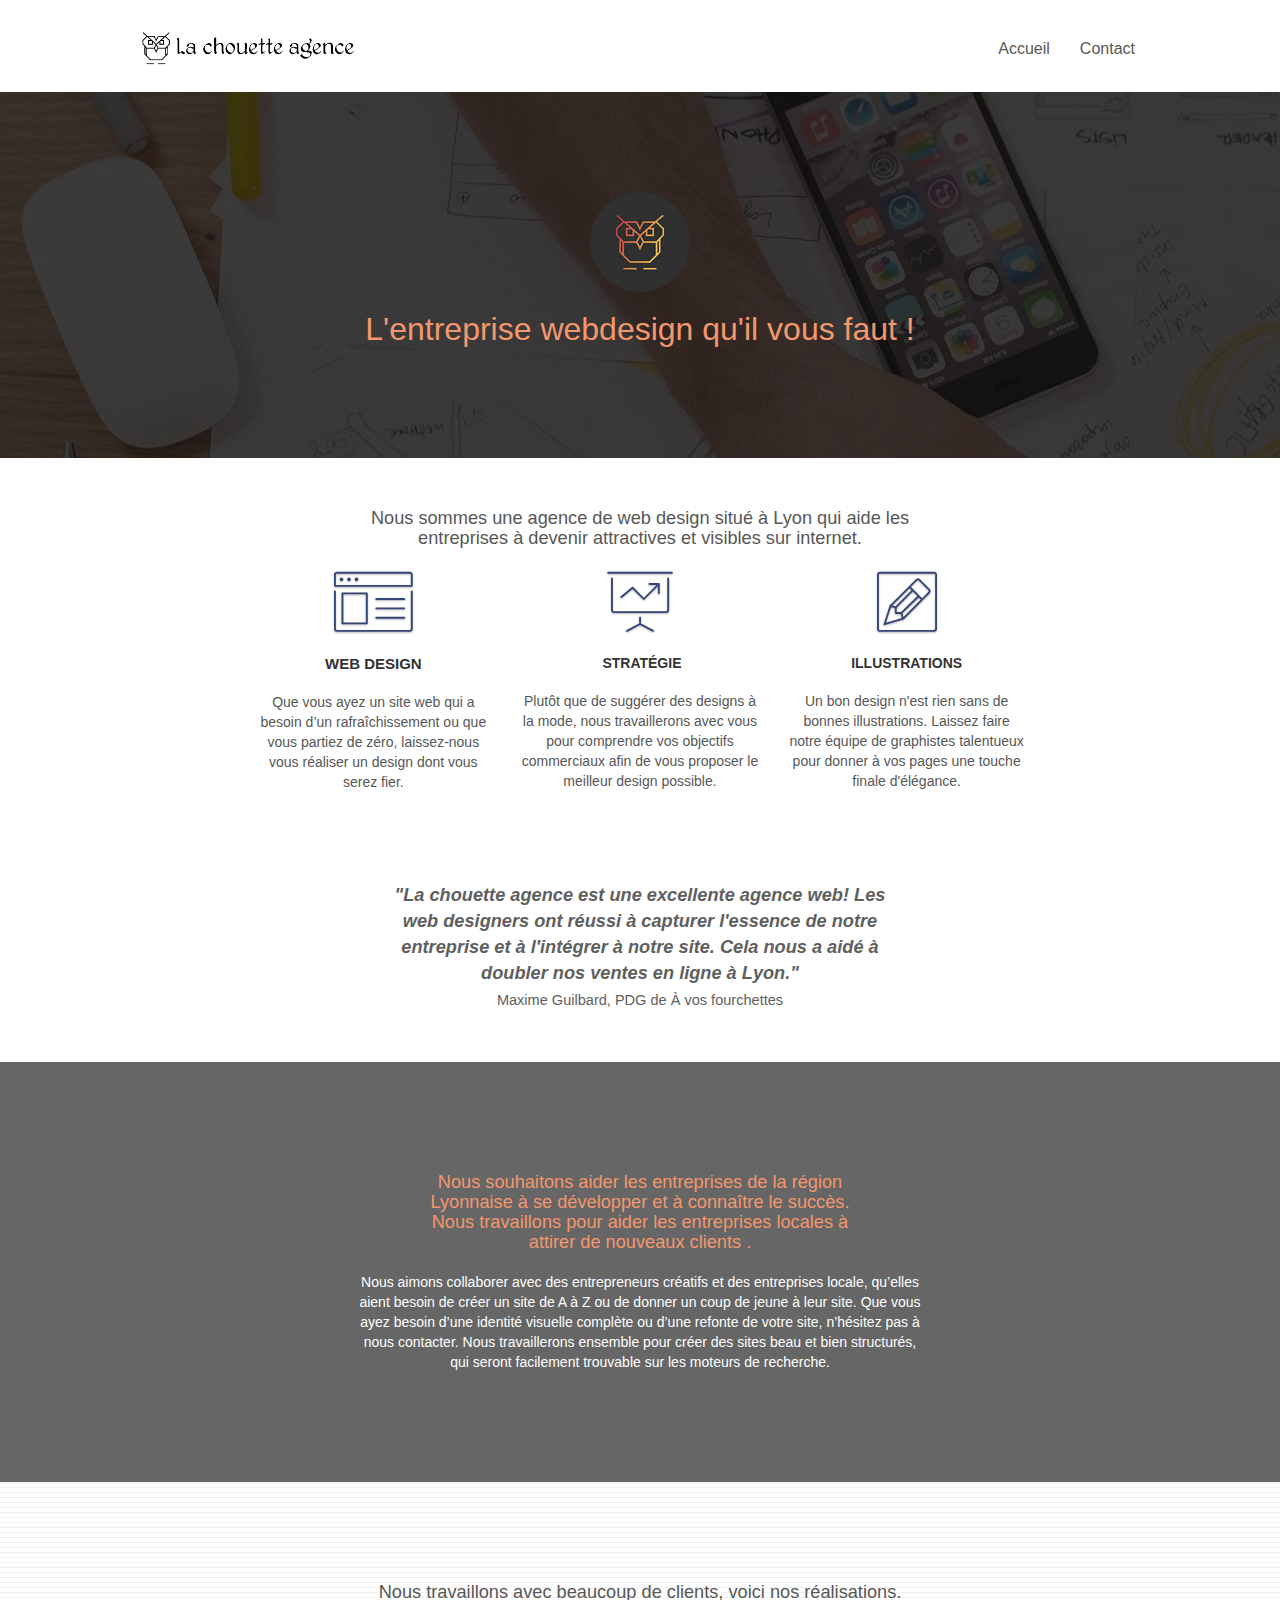
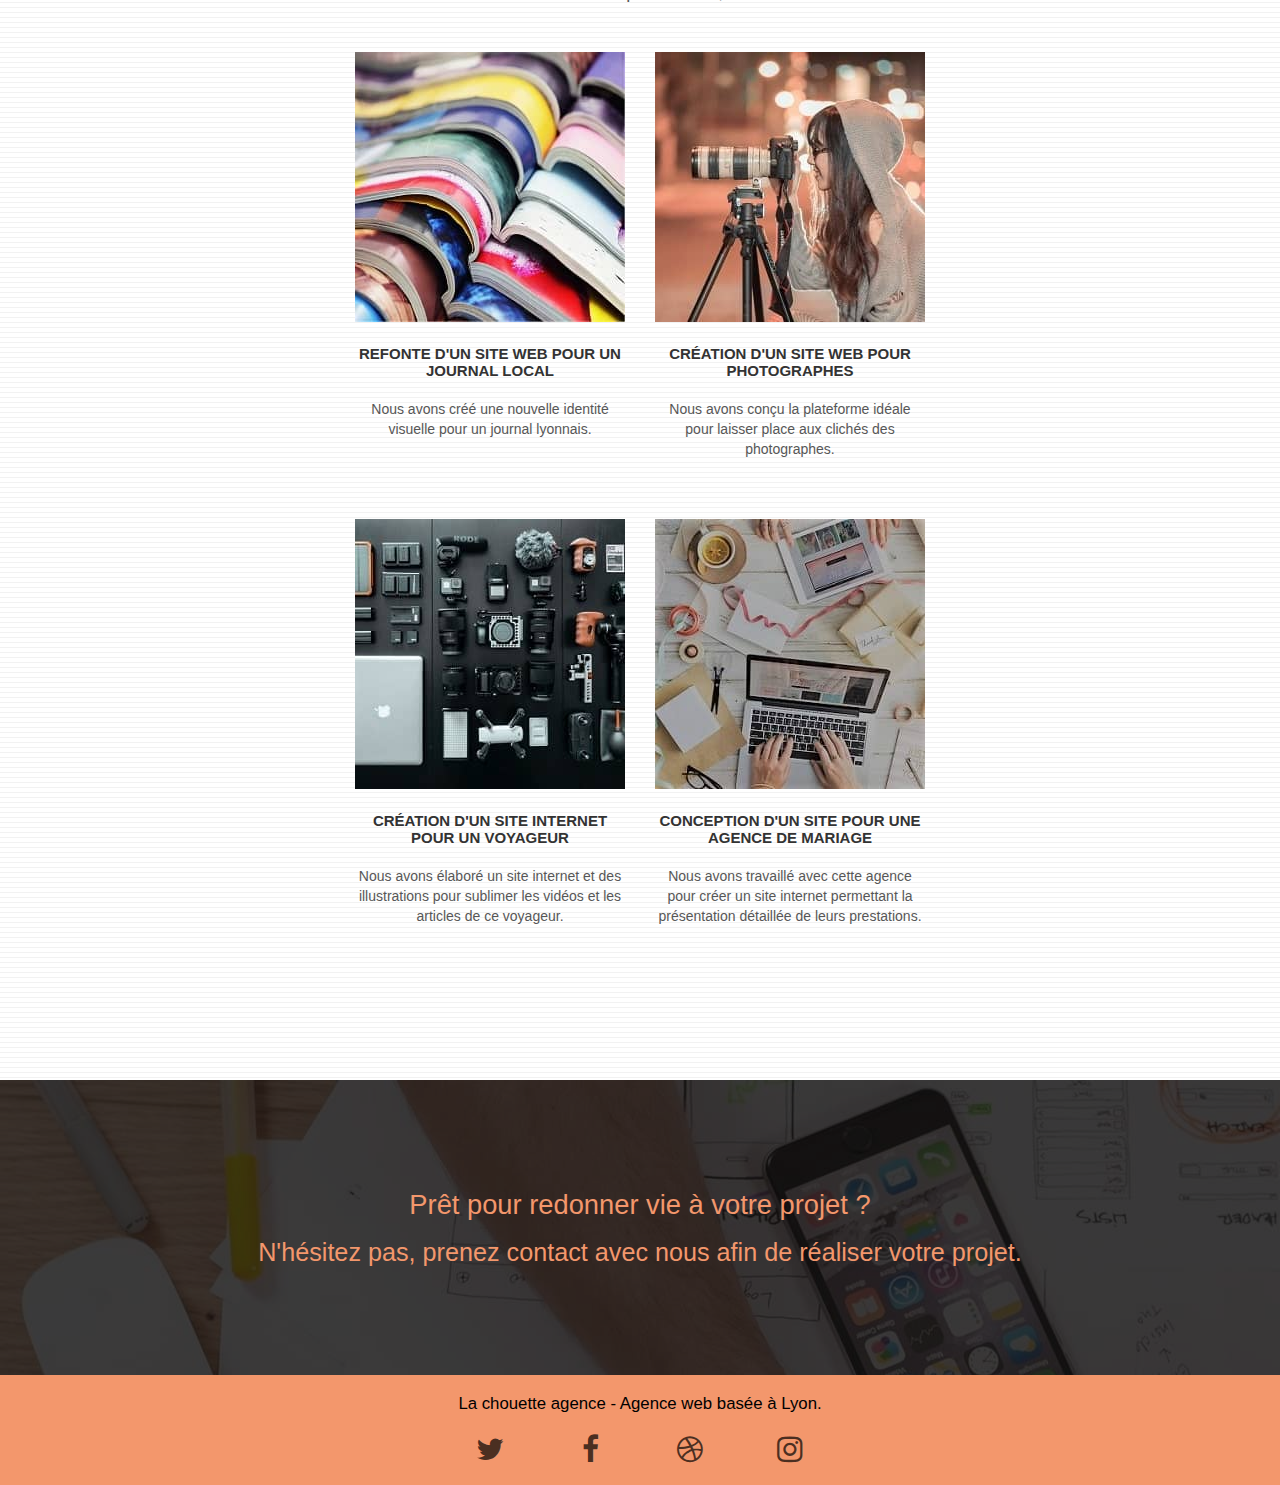
<file: index.html>
<!doctype html> 
<html lang="fr">
<head>
	<meta charset="utf-8"> 

	<!-- Supression de la balise keywords-->
	<meta name="description" content="Envie de booster votre entreprise en attirant plus de clients grâce à un site web? 
	Ne cherchez plus, notre entreprise web design spécialisé dans la création du site web, vous propose de devenir visible sur la toile grâce à notre expérience. ">
	<meta name="viewport" content="width=device-width, initial-scale=1.0, viewport-fit=cover">
	<meta name="robots" content="index">
	<title>La chouette agence, entreprise webdesign basée à Lyon</title>

	<link rel="shortcut icon" type="image/png" href="favicon.png">

	<!-- Indique au moteur de recherche que c'est la page d'origine en cas de plagiat -->
	<link rel="canonical" href="https://wilfried60.github.io/WilfriedTrousselle_4_13112020/" /> 

	<!-- Fichier minifier-->
	<link rel="stylesheet" type="text/css" href="./css/bootstrap.css">
	<link rel="stylesheet" type="text/css" href="style.min.css">
	<link rel="stylesheet" type="text/css" href="./css/font-awesome.css">
	<link rel="stylesheet" type="text/css" href="./css/et-line.css">

	<!-- Fichier JS minifier -->
<script src=" ./js/jquery-2.1.0.js " defer></script>
<script src=" ./js/bootstrap.js " defer></script>
<script src=" ./js/blocs.js " defer></script>
<script src=" ./js/jquery.touchSwipe.js " defer></script>
<script src=" ./js/gmaps.js " defer></script>

    
<!-- Analytics -->
 
<!-- Analytics END -->
    
</head>
<body>
<!-- Principal conteneur -->
<div class="page-container">
    
<!-- header -->
<header>
<div class="bloc l-bloc " id="bloc-0">
	<div class="container bloc-sm">

		<nav class="navbar row">
			<div class="navbar-header">
				<a href="#" class="navbar-brand"><img src="img/la-chouette-agence.png" alt="Logo de l'entreprise" height="40" /></a>
				<button id="nav-toggle" type="button" class="ui-navbar-toggle navbar-toggle" data-toggle="collapse" data-target=".navbar-1">
					<span class="sr-only">Toggle navigation</span><span class="icon-bar"></span><span class="icon-bar"></span><span class="icon-bar"></span>
				</button>
			</div>
			<div class="collapse navbar-collapse navbar-1 special-dropdown-nav">
				<ul class="site-navigation nav navbar-nav">
					<li>
						<a href="index.html">Accueil</a>
					</li>
					<li>
						<a href="contact.html">Contact</a>
					</li>
				</ul>
			</div>
		</nav>
	</div>
</div>
</header>
<!-- header end-->

<main>


<!-- section bloc-1-presentation -->
<section class="bg-banniere b-parallax" id="bloc-1-hero">

	<div class="bloc-lg couleur-fond-block-titre">
		<div class="row tight-width-whitespace">
			<div class="col-sm-12">
				<img src="img/logo.png" class="center-block image-resize-mode" width="100" alt="image de l'entreprise" />
				<h1 class="text-center hero-bloc-text  tc-white ">
					L'entreprise webdesign qu'il vous faut !
				</h1>
			</div>
		</div>
	</div>

</section>
<!-- section bloc-1-presentation END -->

<!-- section bloc-2-services -->
<section class="bloc bgc-white l-bloc" id="bloc-2-services">

	<div class="container bloc-md">
		<div class="row">
			<div class="col-sm-12 text-center">
				<h2 class="titre-descriptif">Nous sommes une agence de web design situé à Lyon qui aide les entreprises à devenir attractives et visibles sur internet.</h2>
			</div>
		</div>
		<div class="row voffset-lg med-width-whitespace">
			<div class="col-sm-4">
				<div class="text-center">
					<span class="et-icon-browser sm-shadow icon-dark-slate-blue icons icon-lg"></span>
				</div>
				<h3 class="mg-md text-center">
					Web design
				</h3>
				<p class="text-center size ">
					Que vous ayez un site web qui a besoin d&rsquo;un rafraîchissement ou que vous partiez de zéro, laissez-nous vous réaliser un design dont vous serez fier.
				</p>
			</div>
			<div class="col-sm-4">
				<div class="text-center size">
					<span class="et-icon-presentation sm-shadow icon-dark-slate-blue icons icon-lg"></span>
				</div>
				<h3 class="mg-md text-center size">
					&nbsp;Stratégie
				</h3>
				<p class="text-center size">
					Plutôt que de suggérer des designs à la mode, nous travaillerons avec vous pour comprendre vos objectifs commerciaux afin de vous proposer le meilleur design possible.<br>
				</p>
			</div>
			<div class="col-sm-4">
				<div class="text-center size">
					<span class="et-icon-edit sm-shadow icon-dark-slate-blue icons icon-lg"></span>
				</div>
				<h3 class="mg-md text-center size">
					Illustrations
				</h3>
				<p class="text-center size ">
					Un bon design n'est rien sans de bonnes illustrations. Laissez faire notre équipe de graphistes talentueux pour donner à vos pages une touche finale d'élégance.
				</p>
			</div>
		</div>
		<div class="row voffset-lg voffset">
			<div class="col-xs-12 col-md-8 col-md-offset-2 text-center">
				<p class="message">"La chouette agence est une excellente agence web! Les web designers ont réussi à capturer l'essence de notre entreprise et à l'intégrer à notre site.
					Cela nous a aidé à doubler nos ventes en ligne à Lyon."<br><span class="auteur">Maxime Guilbard, PDG de &Agrave; vos fourchettes</span>
				</p>
			</div>
		</div>
	</div>

</section>
<!-- section bloc-2-services et section END -->



<!-- section bloc-3-what-i-do -->
<section class="bg-presentation b-parallax" id="bloc-3-what-i-do">

	<div class="bloc-lg couleur-fond-block-text">
		<div class="row tight-width-whitespace">
			<div class="col-sm-12">
				<h2 class="mg-md text-center tc-white">
					Nous souhaitons aider les entreprises de la région Lyonnaise à se développer et à connaître le succès.
					 Nous travaillons pour aider les entreprises locales à attirer de nouveaux clients .<br>
				</h2>
				<p class="text-center white size">
					Nous aimons collaborer avec des entrepreneurs créatifs et des entreprises locale, qu’elles aient besoin de créer un site de A à Z ou de donner un coup de jeune à leur site. 
					Que vous ayez besoin d’une identité visuelle complète ou d’une refonte de votre site, n’hésitez pas à nous contacter.
					 Nous travaillerons ensemble pour créer des sites beau et bien structurés, qui seront facilement trouvable sur les moteurs de recherche.
				</p>
			</div>
		</div>
	</div>

</section>
<!-- section bloc-3-what-i-do END -->

<!-- section bloc-4-portfolio -->
<section class="bloc bg-lines-h2-bg bg-repeat l-bloc" id="bloc-4-portfolio">

	<div class="container bloc-lg">
		<div class="row">
			<div class="col-sm-12 text-center">
				<h2>Nous travaillons avec beaucoup de clients, voici nos réalisations.</h2>
			</div>
		</div>
		<div class="row tight-width-whitespace portfolio-row">
			<article class="col-sm-6">
				<a href="#" data-lightbox="img/1.jpg" data-gallery-id="gallery-1" data-caption="Refonte d'un site web pour un journal local" data-frame="snapshot-lb"><img src="img/1.jpg" alt="refonte site web journal" class="img-responsive portfolio-thumb" /></a>
				<h3 class="mg-md text-center">
					Refonte d'un site web pour un journal local
				</h3>
				<p class="text-center size">
					Nous avons créé une nouvelle identité visuelle pour un journal lyonnais.
				</p>
			</article>
			<article class="col-sm-6">
				<a href="#" data-lightbox="img/2.jpg" data-gallery-id="gallery-1" data-caption="Création d'un site web pour photographes" data-frame="snapshot-lb"><img src="img/2.jpg" class="img-responsive portfolio-thumb" alt=" site internet pour photographes" /></a>
				<h3 class="mg-md text-center">
					Création d'un site web pour photographes
				</h3>
				<p class="text-center size">
					Nous avons conçu la plateforme idéale pour laisser place aux clichés des photographes.
				</p>
			</article>
		</div>
		<div class="row tight-width-whitespace portfolio-row">
			<article class="col-sm-6">
				<a href="#" data-lightbox="img/3.jpg" data-gallery-id="gallery-1" data-caption="Création d'un site internet pour un voyageur" data-frame="snapshot-lb"><img src="img/3.jpg" class="img-responsive portfolio-thumb" alt="Création d'un site web pour voyageur"/></a>
				<h3 class="mg-md text-center ">
					Création d'un site internet pour un voyageur
				</h3>
				<p class="text-center size">
					Nous avons élaboré un site internet et des illustrations pour sublimer les vidéos et les articles de ce voyageur.
				</p>
			</article>
			<article class="col-sm-6">
				<a href="#" data-lightbox="img/4.jpg" data-gallery-id="gallery-1" data-caption="Conception d'un site pour une agence de mariage" data-frame="snapshot-lb"><img src="img/4.jpg" class="img-responsive portfolio-thumb" alt="Création d'un site web pour agence de mariage" /></a>
				<h3 class="mg-md text-center ">
					Conception d'un site pour une agence de mariage
				</h3>
				<p class="text-center size">
					Nous avons travaillé avec cette agence pour créer un site internet permettant la présentation détaillée de leurs prestations.
				</p>
			</article>
		</div>
	</div>

</section>
<!-- section bloc-4-portfolio END -->

<!-- section bloc-5-cta -->
<section class="bg-banniere d-bloc" id="bloc-5-cta">

	<div class="bloc-lg bloc-5-h2">
		<div class="row">
			<h2 class="mg-md text-center tc-white ">
				Prêt pour redonner vie à votre projet ?
			</h2>
			<p class="text-center tc-white size-h2"> N'hésitez pas, prenez contact avec nous afin de réaliser votre projet.</p>
		</div>
	</div>

</section>
<!-- section bloc-5-cta END -->

</main>
<!-- ScrollToTop Button -->
<a class="bloc-button btn btn-d scrollToTop" onclick="scrollToTarget('1')"><span class="fa fa-chevron-up"></span></a>
<!-- ScrollToTop Button END-->

<!-- Footer - bloc-8 -->
<footer>
<section class="bloc bgc-atomic-tangerine d-bloc" id="bloc-8">
	<div class="container bloc-sm">
		<div class="row">
			<div class="col-sm-12">
				<h2 class="text-center black">
					La chouette agence - Agence web basée à Lyon.<br>
				</h2>
				<div class="row row-no-gutters social">
					<div class="col-sm-3">
						<div class="text-center">
							<a  href="https://twitter.com/" aria-label="Twitter" target="_blank" rel= "noreferrer"><i class="fa fa-twitter icon-md"></i></a>
						</div>
					</div>
					<div class="col-sm-3">
						<div class="text-center">
							<a href="https://facebook.com/" aria-label="Facebook" target="_blank" rel= "noreferrer"><i class="fa fa-facebook icon-md"></i></a>
						</div>
					</div>
					<div class="col-sm-3">
						<div class="text-center">
							<a  href="https://dribbble.com/" aria-label="Dribble" target="_blank" rel= "noreferrer"><i class="fa fa-dribbble icon-md"></i></a>
						</div>
					</div>
					<div class="col-sm-3">
						<div class="text-center">
							<a href="https://www.instagram.com/" aria-label="Instagram" target="_blank" rel= "noreferrer"><i class="fa fa-instagram icon-md"></i></a>
						</div>
					</div>
					</div>
			</div>
		</div>
	</div>
</section>
</footer>

<!-- Footer - bloc-8 END -->

</div>
<!-- Principal conteneur END -->
    


</body>
</html>
</file>
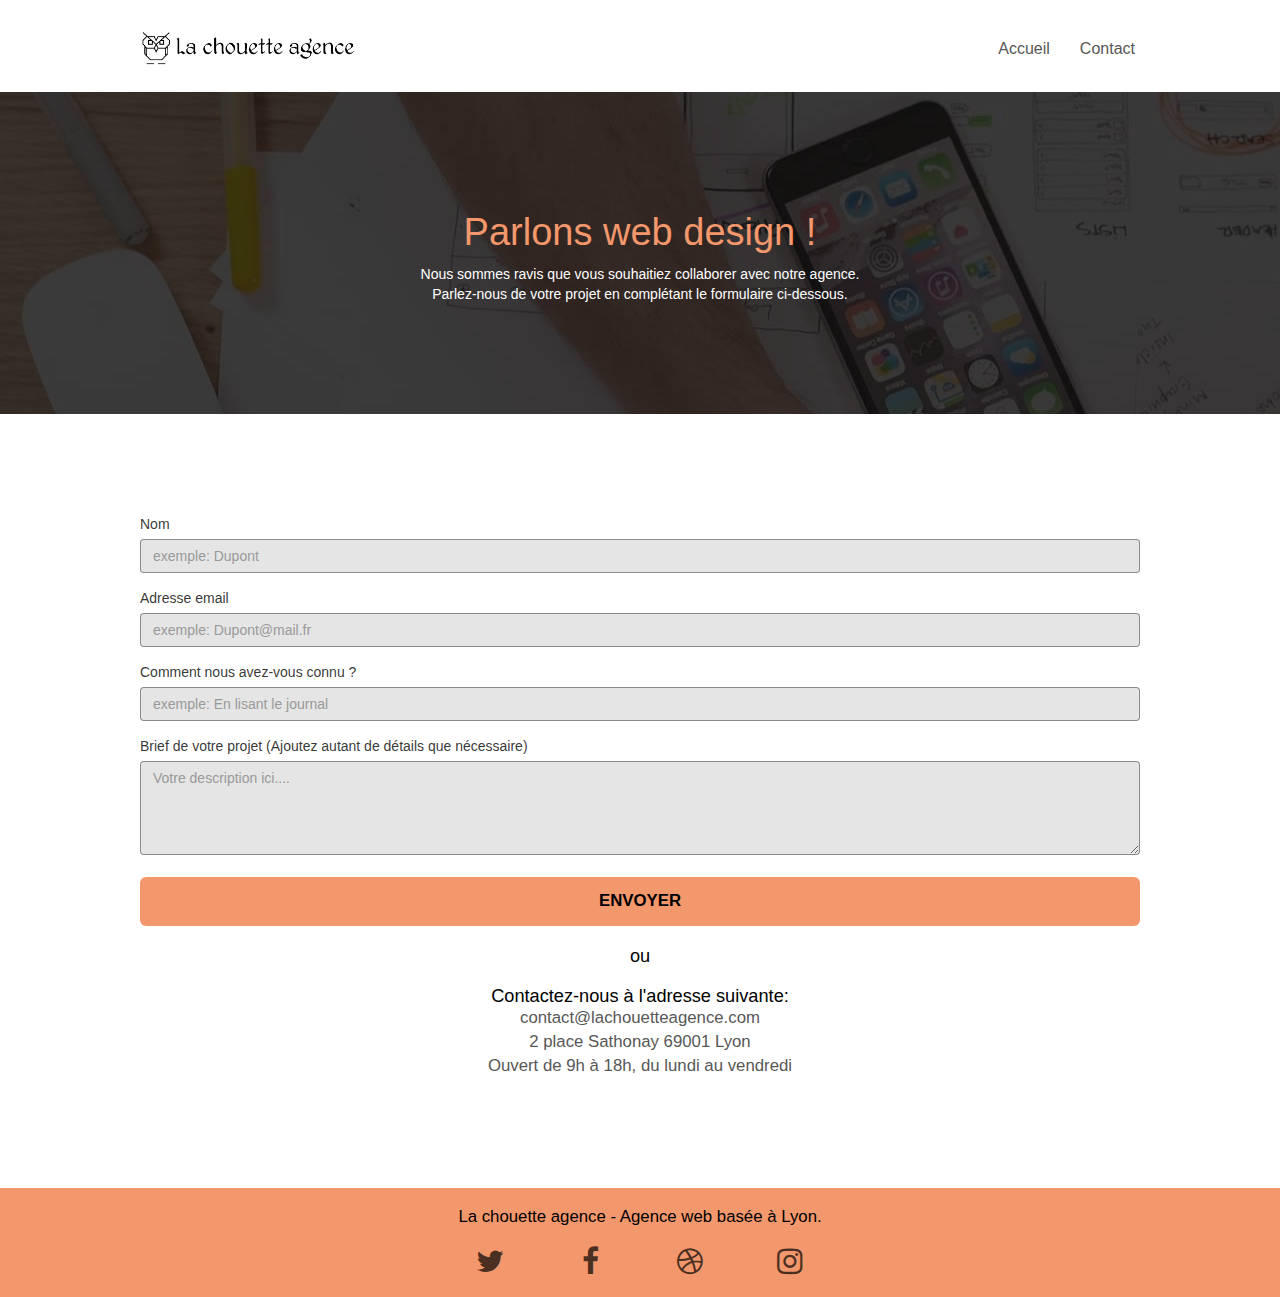
<file: contact.html>
<!doctype html> 
<html lang="fr">
<head>
	<meta charset="utf-8"> 

	<!-- Supression de la balise keywords-->
    <meta name="description" content="Envie de booster votre entreprise en attirant plus de clients grâce à un site web? 
	Ne cherchez plus, notre entreprise web design spécialisé dans la création du site web, vous propose de devenir visible sur la toile grâce à notre expérience.">
	<meta name="viewport" content="width=device-width, initial-scale=1.0, viewport-fit=cover">
	<meta name="robots" content="index">
	<title>La chouette agence, entreprise webdesign basée à Lyon</title>

	<link rel="shortcut icon" type="image/png" href="favicon.png">

	<!-- Indique au moteur de recherche que c'est la page d'origine en cas de plagiat -->
	<link rel="canonical" href="https://wilfried60.github.io/WilfriedTrousselle_4_13112020/" /> 
	
<!-- Fichier minifier-->
<link rel="stylesheet" type="text/css" href="./css/bootstrap.css">
<link rel="stylesheet" type="text/css" href="style.min.css">
<link rel="stylesheet" type="text/css" href="./css/et-line.css">
<link rel="stylesheet" type="text/css" href="./css/font-awesome.css">

 <!-- Fichier JS minifier  -->
 <script src=" ./js/jquery-2.1.0.js " defer></script>
 <script src=" ./js/bootstrap.js " defer></script>
 <script src=" ./js/blocs.js " defer></script>
 <script src=" ./js/jquery.touchSwipe.js " defer></script>
 <script src=" ./js/gmaps.js " defer></script>



 
<!-- Analytics END -->
    
</head>
<body>
<!-- Principal conteneur -->
<div class="page-container">
    
<!-- bloc-0 -->
<header class="bloc bgc-white l-bloc " id="bloc-0">
	<div class="container bloc-sm">
		<nav class="navbar row">
			<div class="navbar-header">
				<a href="#" class="navbar-brand"><img src="img/la-chouette-agence.png" alt="Logo de l'entreprise" height="40" /></a>
				<button id="nav-toggle" type="button" class="ui-navbar-toggle navbar-toggle" data-toggle="collapse" data-target=".navbar-1">
					<span class="sr-only">Toggle navigation</span><span class="icon-bar"></span><span class="icon-bar"></span><span class="icon-bar"></span>
				</button>
			</div>
			<div class="collapse navbar-collapse navbar-1 special-dropdown-nav">
				<ul class="site-navigation nav navbar-nav">
					<li>
						<a href="index.html">Accueil</a>
					</li>
					<li>
						<a href="#">Contact</a>
					</li>
				</ul>
			</div>
		</nav>
	</div>
</header>
<!-- bloc-0 END -->
<main>
<!-- bloc-6 -->
<section class=" bg-dots-bg bg-repeat bgc-atomic-tangerine d-bloc bg-banniere" id="bloc-6">
	<div class=" bloc-lg couleur-fond-block-titre">
		<div class="row">
			<div class="col-sm-12">
				<h1 class="text-center hero-bloc-text tc-white ">
					Parlons web design !
				</h1>
				<p class="text-center white size ">
					Nous sommes ravis que vous souhaitiez collaborer avec notre agence.<br>
					Parlez-nous de votre projet en complétant le formulaire ci-dessous.
				</p>
			</div>
		</div>
	</div>
</section>
<!-- bloc-6 END -->

<!-- bloc-7 -->
<section class="bloc bgc-white l-bloc" id="bloc-7">
	<div class="container bloc-lg">
		<div class="row">
			<div class="col-sm-12">
				<form id="form_1" >
					<div class="form-group" >
						<label class="color-black" for="name">
							Nom
						</label>
						<input id="name" class="form-control" required placeholder="exemple: Dupont"/>
					</div>
					<div class="form-group">
						<label class="color-black" for="email">
							Adresse email
						</label>
						<input id="email" class="form-control" type="email" required placeholder="exemple: Dupont@mail.fr"/>
					</div>
					<div class="form-group">
						<label class="color-black" for="connaissance">
							Comment nous avez-vous connu ?
						</label>
						<input class="form-control" type="email" required id="connaissance" placeholder="exemple: En lisant le journal"/>
					</div>
					<div class="form-group">
						<label class="color-black" for="message" >
							Brief de votre projet (Ajoutez autant de détails que nécessaire)<br>
						</label><textarea id="message" class="form-control" rows="4" cols="50" required  placeholder="Votre description ici...."></textarea>
					</div> 
					<button class="bloc-button btn btn-lg btn-block cta-hero btn-atomic-tangerine black" type="submit">
						Envoyer
					</button>
				</form>
				
				<h2 class="size-contact">ou <br><br>Contactez-nous à l'adresse suivante:</h2>
					
					<p class="size-adresse">contact@lachouetteagence.com<br>2 place Sathonay 69001 Lyon<br>Ouvert de 9h à 18h, du lundi au vendredi</p> 
				
			</div>

			
			
		
		</div>
	</div>
</section>
</main>
<!-- bloc-7 END -->

<!-- ScrollToTop Button -->
<a class="bloc-button btn btn-d scrollToTop" onclick="scrollToTarget('1')"><span class="fa fa-chevron-up"></span></a>
<!-- ScrollToTop Button END-->


<!-- Footer - bloc-8 -->
<footer>
<section class="bloc bgc-atomic-tangerine d-bloc" id="bloc-8">
	<div class="container bloc-sm">
		<div class="row">
			<div class="col-sm-12">
				<h2 class="text-center black">
					La chouette agence - Agence web basée à Lyon.<br>
				</h2>
				<div class="row row-no-gutters social">
					<div class="col-sm-3">
						<div class="text-center">
							<a  href="https://twitter.com/" aria-label="Twitter" target="_blank" rel="noreferrer"><i class="fa fa-twitter icon-md"></i></a>
						</div>
					</div>
					<div class="col-sm-3">
						<div class="text-center">
							<a href="https://facebook.com/" aria-label="Facebook" target="_blank" rel="noreferrer"><i class="fa fa-facebook icon-md"></i></a>
						</div>
					</div>
					<div class="col-sm-3">
						<div class="text-center">
							<a  href="https://dribbble.com/" aria-label="Dribble" target="_blank" rel="noreferrer"><i class="fa fa-dribbble icon-md"></i></a>
						</div>
					</div>
					<div class="col-sm-3">
						<div class="text-center">
							<a href="https://www.instagram.com/" aria-label="Instagram" target="_blank" rel="noreferrer"><i class="fa fa-instagram icon-md"></i></a>
						</div>
					</div>
					</div>
			</div>
		</div>
	</div>
</section>
</footer>


<!-- Footer - bloc-8 END --><!-- Footer - bloc-8 END -->

</div>
<!-- Principal conteneur END -->
 
</body>
</html>
</file>
<file: css/et-line.css>
@font-face{font-family:et-line;src:url(../fonts/et-line.eot);src:url(../fonts/et-line.eot?#iefix) format('embedded-opentype'),url(../fonts/et-line.woff) format('woff'),url(../fonts/et-line.ttf) format('truetype'),url(../fonts/et-line.svg#et-line) format('svg');font-weight:400;font-style:normal}.et-icon-adjustments,.et-icon-alarmclock,.et-icon-anchor,.et-icon-aperture,.et-icon-attachment,.et-icon-bargraph,.et-icon-basket,.et-icon-beaker,.et-icon-bike,.et-icon-book-open,.et-icon-briefcase,.et-icon-browser,.et-icon-calendar,.et-icon-camera,.et-icon-caution,.et-icon-chat,.et-icon-circle-compass,.et-icon-clipboard,.et-icon-clock,.et-icon-cloud,.et-icon-compass,.et-icon-desktop,.et-icon-dial,.et-icon-document,.et-icon-documents,.et-icon-download,.et-icon-dribbble,.et-icon-edit,.et-icon-envelope,.et-icon-expand,.et-icon-facebook,.et-icon-flag,.et-icon-focus,.et-icon-gears,.et-icon-genius,.et-icon-gift,.et-icon-global,.et-icon-globe,.et-icon-googleplus,.et-icon-grid,.et-icon-happy,.et-icon-hazardous,.et-icon-heart,.et-icon-hotairballoon,.et-icon-hourglass,.et-icon-key,.et-icon-laptop,.et-icon-layers,.et-icon-lifesaver,.et-icon-lightbulb,.et-icon-linegraph,.et-icon-linkedin,.et-icon-lock,.et-icon-magnifying-glass,.et-icon-map,.et-icon-map-pin,.et-icon-megaphone,.et-icon-mic,.et-icon-mobile,.et-icon-newspaper,.et-icon-notebook,.et-icon-paintbrush,.et-icon-paperclip,.et-icon-pencil,.et-icon-phone,.et-icon-picture,.et-icon-pictures,.et-icon-piechart,.et-icon-presentation,.et-icon-pricetags,.et-icon-printer,.et-icon-profile-female,.et-icon-profile-male,.et-icon-puzzle,.et-icon-quote,.et-icon-recycle,.et-icon-refresh,.et-icon-ribbon,.et-icon-rss,.et-icon-sad,.et-icon-scissors,.et-icon-scope,.et-icon-search,.et-icon-shield,.et-icon-speedometer,.et-icon-strategy,.et-icon-streetsign,.et-icon-tablet,.et-icon-target,.et-icon-telescope,.et-icon-toolbox,.et-icon-tools,.et-icon-tools-2,.et-icon-trophy,.et-icon-tumblr,.et-icon-twitter,.et-icon-upload,.et-icon-video,.et-icon-wallet,.et-icon-wine{font-family:et-line;speak:none;font-style:normal;font-weight:400;font-variant:normal;text-transform:none;line-height:1;-webkit-font-smoothing:antialiased;-moz-osx-font-smoothing:grayscale;display:inline-block}.et-icon-mobile:before{content:"\e000"}.et-icon-laptop:before{content:"\e001"}.et-icon-desktop:before{content:"\e002"}.et-icon-tablet:before{content:"\e003"}.et-icon-phone:before{content:"\e004"}.et-icon-document:before{content:"\e005"}.et-icon-documents:before{content:"\e006"}.et-icon-search:before{content:"\e007"}.et-icon-clipboard:before{content:"\e008"}.et-icon-newspaper:before{content:"\e009"}.et-icon-notebook:before{content:"\e00a"}.et-icon-book-open:before{content:"\e00b"}.et-icon-browser:before{content:"\e00c"}.et-icon-calendar:before{content:"\e00d"}.et-icon-presentation:before{content:"\e00e"}.et-icon-picture:before{content:"\e00f"}.et-icon-pictures:before{content:"\e010"}.et-icon-video:before{content:"\e011"}.et-icon-camera:before{content:"\e012"}.et-icon-printer:before{content:"\e013"}.et-icon-toolbox:before{content:"\e014"}.et-icon-briefcase:before{content:"\e015"}.et-icon-wallet:before{content:"\e016"}.et-icon-gift:before{content:"\e017"}.et-icon-bargraph:before{content:"\e018"}.et-icon-grid:before{content:"\e019"}.et-icon-expand:before{content:"\e01a"}.et-icon-focus:before{content:"\e01b"}.et-icon-edit:before{content:"\e01c"}.et-icon-adjustments:before{content:"\e01d"}.et-icon-ribbon:before{content:"\e01e"}.et-icon-hourglass:before{content:"\e01f"}.et-icon-lock:before{content:"\e020"}.et-icon-megaphone:before{content:"\e021"}.et-icon-shield:before{content:"\e022"}.et-icon-trophy:before{content:"\e023"}.et-icon-flag:before{content:"\e024"}.et-icon-map:before{content:"\e025"}.et-icon-puzzle:before{content:"\e026"}.et-icon-basket:before{content:"\e027"}.et-icon-envelope:before{content:"\e028"}.et-icon-streetsign:before{content:"\e029"}.et-icon-telescope:before{content:"\e02a"}.et-icon-gears:before{content:"\e02b"}.et-icon-key:before{content:"\e02c"}.et-icon-paperclip:before{content:"\e02d"}.et-icon-attachment:before{content:"\e02e"}.et-icon-pricetags:before{content:"\e02f"}.et-icon-lightbulb:before{content:"\e030"}.et-icon-layers:before{content:"\e031"}.et-icon-pencil:before{content:"\e032"}.et-icon-tools:before{content:"\e033"}.et-icon-tools-2:before{content:"\e034"}.et-icon-scissors:before{content:"\e035"}.et-icon-paintbrush:before{content:"\e036"}.et-icon-magnifying-glass:before{content:"\e037"}.et-icon-circle-compass:before{content:"\e038"}.et-icon-linegraph:before{content:"\e039"}.et-icon-mic:before{content:"\e03a"}.et-icon-strategy:before{content:"\e03b"}.et-icon-beaker:before{content:"\e03c"}.et-icon-caution:before{content:"\e03d"}.et-icon-recycle:before{content:"\e03e"}.et-icon-anchor:before{content:"\e03f"}.et-icon-profile-male:before{content:"\e040"}.et-icon-profile-female:before{content:"\e041"}.et-icon-bike:before{content:"\e042"}.et-icon-wine:before{content:"\e043"}.et-icon-hotairballoon:before{content:"\e044"}.et-icon-globe:before{content:"\e045"}.et-icon-genius:before{content:"\e046"}.et-icon-map-pin:before{content:"\e047"}.et-icon-dial:before{content:"\e048"}.et-icon-chat:before{content:"\e049"}.et-icon-heart:before{content:"\e04a"}.et-icon-cloud:before{content:"\e04b"}.et-icon-upload:before{content:"\e04c"}.et-icon-download:before{content:"\e04d"}.et-icon-target:before{content:"\e04e"}.et-icon-hazardous:before{content:"\e04f"}.et-icon-piechart:before{content:"\e050"}.et-icon-speedometer:before{content:"\e051"}.et-icon-global:before{content:"\e052"}.et-icon-compass:before{content:"\e053"}.et-icon-lifesaver:before{content:"\e054"}.et-icon-clock:before{content:"\e055"}.et-icon-aperture:before{content:"\e056"}.et-icon-quote:before{content:"\e057"}.et-icon-scope:before{content:"\e058"}.et-icon-alarmclock:before{content:"\e059"}.et-icon-refresh:before{content:"\e05a"}.et-icon-happy:before{content:"\e05b"}.et-icon-sad:before{content:"\e05c"}.et-icon-facebook:before{content:"\e05d"}.et-icon-twitter:before{content:"\e05e"}.et-icon-googleplus:before{content:"\e05f"}.et-icon-rss:before{content:"\e060"}.et-icon-tumblr:before{content:"\e061"}.et-icon-linkedin:before{content:"\e062"}.et-icon-dribbble:before{content:"\e063"}
</file>
<file: style.min.css>
body{margin:0;padding:0;background:#FFF;overflow-x:hidden;-webkit-font-smoothing:antialiased;-moz-osx-font-smoothing:grayscale}a,button{transition:all .3s ease-in-out;outline:none!important}a:hover,a:focus{text-decoration:none;cursor:pointer}#page-loading-blocs-notifaction{position:fixed;top:0;bottom:0;width:100%;z-index:100000;background:#FFF url(img/pageload-spinner.gif) no-repeat center center}.size{font-size:1em}.titre-descriptif{width:55%}.message{opacity:.95;width:80%;margin:auto;font-size:1.3em;font-weight:600;font-style:italic}.bloc-5-h2{font-size:1.5em;padding-top:50px;background: rgba(0,0,0,0.6);}.size-h2{font-size:1.2em;line-height:1}.size-adresse{font-size:1.2em;text-align:center}.auteur{opacity:1;font-size:.8em;font-weight:400;font-style:normal}.bloc{width:100%;clear:both;background:50% 50% no-repeat;padding:0 50px;-webkit-background-size:cover;-moz-background-size:cover;-o-background-size:cover;background-size:cover;position:relative}.bloc .container{padding-left:0;padding-right:0}.bloc-lg{padding:100px 50px}.bloc-md{padding:50px}.bloc-sm{padding:20px 50px}.bg-center,.bg-l-edge,.bg-r-edge,.bg-t-edge,.bg-b-edge,.bg-tl-edge,.bg-bl-edge,.bg-tr-edge,.bg-br-edge,.bg-repeat{-webkit-background-size:auto!important;-moz-background-size:auto!important;-o-background-size:auto!important;background-size:auto!important}.bg-repeat{background:repeat}.bg-t-edge{background:top no-repeat}.bloc-bg-texture::before{content:"";background-size:2px 2px;position:absolute;top:0;bottom:0;left:0;right:0}.texture-paper::before{background:url(img/texture-paper.png);background-size:280px 280px}.b-parallax{background-attachment:fixed}.d-bloc{color:rgba(255,255,255,.7)}.d-bloc button:hover,.d-bloc button:focus{color:rgba(255,255,255,.9)}.d-bloc .icon-round,.d-bloc .icon-square,.d-bloc .icon-rounded,.d-bloc .icon-semi-rounded-a,.d-bloc .icon-semi-rounded-b{border-color:rgba(255,255,255,.9)}.d-bloc .divider-h span{border-color:rgba(255,255,255,.2)}.d-bloc .a-btn,.d-bloc .navbar a,.d-bloc .navbar-brand,.d-bloc a .icon-sm,.d-bloc a .icon-md,.d-bloc a .icon-lg,.d-bloc a .icon-xl,.d-bloc h1 a,.d-bloc h2 a,.d-bloc h3 a,.d-bloc h4 a,.d-bloc h5 a,.d-bloc h6 a,.d-bloc p a{color:rgba(0,0,0,0.7)}.d-bloc .a-btn:hover,.d-bloc .navbar a:hover,.d-bloc .navbar-brand:hover,.d-bloc a:hover .icon-sm,.d-bloc a:hover .icon-md,.d-bloc a:hover .icon-lg,.d-bloc a:hover .icon-xl,.d-bloc h1 a:hover,.d-bloc h2 a:hover,.d-bloc h3 a:hover,.d-bloc h4 a:hover,.d-bloc h5 a:hover,.d-bloc h6 a:hover,.d-bloc p a:hover,.d-bloc .a-btn:focus,.d-bloc .navbar a:focus,.d-bloc .navbar-brand:focus,.d-bloc a:focus .icon-sm,.d-bloc a:focus .icon-md,.d-bloc a:focus .icon-lg,.d-bloc a:focus .icon-xl,.d-bloc h1 a:focus,.d-bloc h2 a:focus,.d-bloc h3 a:focus,.d-bloc h4 a:focus,.d-bloc h5 a:focus,.d-bloc h6 a:focus,.d-bloc p a:focus{color:rgba(255,255,255,1)}.d-bloc .navbar-toggle .icon-bar{background:rgba(255,255,255,1)}.d-bloc .btn-wire,.d-bloc .btn-wire:hover,.d-bloc .btn-wire:focus{color:rgba(255,255,255,1);border-color:rgba(255,255,255,1)}.d-bloc .panel{color:rgba(0,0,0,.5)}.d-bloc .panel button:hover,.d-bloc .panel button:focus{color:rgba(0,0,0,.7)}.d-bloc .panel icon{border-color:rgba(0,0,0,.7)}.d-bloc .panel .divider-h span{border-color:rgba(0,0,0,.1)}.d-bloc .panel .a-btn{color:rgba(0,0,0,.6)}.d-bloc .panel .a-btn:hover,.d-bloc .panel .a-btn:focus{color:rgba(0,0,0,1)}.d-bloc .panel .btn-wire,.d-bloc .panel .btn-wire:hover,.d-bloc .panel .btn-wire,.d-bloc .panel .btn-wire:focus{color:rgba(0,0,0,.7);border-color:rgba(0,0,0,.3)}.d-bloc .panel,.l-bloc{color:rgba(0,0,0,.5)}.d-bloc .panel button:hover,.l-bloc button:hover,.d-bloc .panel button:focus,.l-bloc button:focus{color:rgba(0,0,0,.7)}.l-bloc .icon-round,.l-bloc .icon-square,.l-bloc .icon-rounded,.l-bloc .icon-semi-rounded-a,.l-bloc .icon-semi-rounded-b{border-color:rgba(0,0,0,.7)}.d-bloc .panel .divider-h span,.l-bloc .divider-h span{border-color:rgba(0,0,0,.1)}.d-bloc .panel .a-btn,.l-bloc .a-btn,.l-bloc .navbar a,.l-bloc .navbar-brand,.l-bloc a .icon-sm,.l-bloc a .icon-md,.l-bloc a .icon-lg,.l-bloc a .icon-xl,.l-bloc h1 a,.l-bloc h2 a,.l-bloc h3 a,.l-bloc h4 a,.l-bloc h5 a,.l-bloc h6 a,.l-bloc p a{color:rgba(0,0,0,.6)}.d-bloc .panel .a-btn:hover,.l-bloc .a-btn:hover,.l-bloc .navbar a:hover,.l-bloc .navbar-brand:hover,.l-bloc a:hover .icon-sm,.l-bloc a:hover .icon-md,.l-bloc a:hover .icon-lg,.l-bloc a:hover .icon-xl,.l-bloc h1 a:hover,.l-bloc h2 a:hover,.l-bloc h3 a:hover,.l-bloc h4 a:hover,.l-bloc h5 a:hover,.l-bloc h6 a:hover,.l-bloc p a:hover,.d-bloc .panel .a-btn:focus,.l-bloc .a-btn:focus,.l-bloc .navbar a:focus,.l-bloc .navbar-brand:focus,.l-bloc a:focus .icon-sm,.l-bloc a:focus .icon-md,.l-bloc a:focus .icon-lg,.l-bloc a:focus .icon-xl,.l-bloc h1 a:focus,.l-bloc h2 a:focus,.l-bloc h3 a:focus,.l-bloc h4 a:focus,.l-bloc h5 a:focus,.l-bloc h6 a:focus,.l-bloc p a:focus{color:rgba(0,0,0,1)}.l-bloc .navbar-toggle .icon-bar{color:rgba(0,0,0,.6)}.d-bloc .panel .btn-wire,.d-bloc .panel .btn-wire:hover,.l-bloc .btn-wire,.l-bloc .btn-wire:hover,.d-bloc .panel .btn-wire:focus,.l-bloc .btn-wire,.l-bloc .btn-wire:focus{color:rgba(0,0,0,.7);border-color:rgba(0,0,0,.3)}.voffset{margin-top:30px}.voffset-lg{margin-top:80px}.row-no-gutters{margin-right:0;margin-left:0}.row.row-no-gutters > [class^="col-"],.row.row-no-gutters > [class*=" col-"]{padding-right:0;padding-left:0}#bloc-1-hero h1{font-size:32px}.navbar{margin-bottom:0;z-index:1}.navbar-brand{height:auto;padding:3px 15px;font-size:25px;font-weight:400;font-weight:600;line-height:44px}.navbar-brand img{max-height:200px;margin:0 5px 0 0;display:inline}.navbar-brand img[src$=svg]{min-width:100px}.nav-center .navbar-brand img{margin:0}.navbar .nav{padding-top:2px;margin-right:-16px;float:right;z-index:1}.nav > li{float:left;margin-top:4px;font-size:16px}.navbar-nav .open .dropdown-menu > li > a{text-align:inherit}.nav > li a:hover,.nav > li a:focus{background:transparent}.navbar-toggle{margin:10px 10px 0 0;border:0}.navbar-toggle:hover,.navbar-toggle:focus{background:transparent!important}.navbar-toggle .icon-bar{background-color:rgba(0,0,0,.5);width:26px}.nav-invert .navbar .nav{float:left}.nav-invert .navbar-header,.nav-invert .navbar-brand{float:right;position:relative;z-index:2}@media (min-width: 768px){.site-navigation{position:absolute;top:50%;right:20px;transform:translate(0,-50%);-webkit-transform:translateY(-50%)}.nav > li .dropdown-menu a,.nav > li .dropdown-menu a:hover,.nav > li .dropdown-menu a:focus{color:#484848}.nav-invert .site-navigation{left:0;right:0}.nav-center{text-align:center}.nav-center .navbar-header{width:100%}.nav-center .navbar-header,.nav-center .navbar-brand,.nav-center .nav > li{float:none;display:inline-block}.nav-center .site-navigation{position:relative;width:100%;right:0;margin-right:0;margin-top:20px}.nav-center.mini-nav .navbar-toggle{float:none;margin:10px auto 0}}.nav > li > .dropdown a{background:none!important;display:block;padding:14px 15px}nav .caret{margin:0 5px}.dropdown-menu .dropdown-menu{top:-8px;left:100%}.dropdown-menu .dropmenu-flow-right{top:100%;left:0;margin-left:-1px;border-top-left-radius:0;border-top-right-radius:0}.dropdown-menu .dropdown span{border:4px solid #000;border-top-color:transparent;border-right-color:transparent;border-bottom-color:transparent;margin:6px -5px 0 0 !important;float:right}.mg-md{margin-top:10px;margin-bottom:20px}.mg-lg{margin-top:10px;margin-bottom:40px}.btn{margin:0 5px 5px 0}.btn.pull-right{margin:0 0 5px 5px}.btn-d,.btn-d:hover,.btn-d:focus{color:#FFF;background:rgba(0,0,0,.3)}button{outline:none!important}.btn-rd{border-radius:40px}.btn-clean{border:1px solid rgba(0,0,0,.08);border-bottom-color:rgba(0,0,0,.1);text-shadow:0 1px 0 rgba(0,0,1,.1);box-shadow:0 1px 3px rgba(0,0,1,.25),inset 0 1px 0 0 rgba(255,255,255,.15)}.icon-md{font-size:30px!important}.icon-lg{font-size:60px!important}.sm-shadow{text-shadow:0 1px 2px rgba(0,0,0,.3)}.panel-sq,.panel-sq .panel-heading,.panel-sq .panel-footer{border-radius:0}.panel-rd{border-radius:30px}.panel-rd .panel-heading{border-radius:29px 29px 0 0}.panel-rd .panel-footer{border-radius:0 0 29px 29px}.form-control{background:rgba(0,0,0,0.1);border-color:rgba(0,0,0,0.4);box-shadow:none}.center{margin:auto}.scrollToTop{width:40px;height:40px;position:fixed;bottom:80px;right:20px;opacity:0;z-index:500;transition:all .3s ease-in-out}.scrollToTop span{margin-top:6px}.showScrollTop{font-size:14px;opacity:1}a[data-lightbox]{position:relative;display:block;text-align:center}a[data-lightbox]:hover::before,a[data-lightbox]:focus::before{content:"+";font-family:"HelveticaNeue-Light","Helvetica Neue Light","Helvetica Neue",Helvetica,Arial;font-size:32px;width:50px;height:50px;margin-left:-25px;border-radius:50%;background:rgba(0,0,0,.6);color:#FFF;font-weight:100;z-index:1;position:absolute;top:50%;transform:translateY(-50%);-webkit-transform:translateY(-50%)}a[data-lightbox]:hover img,a[data-lightbox]:focus img{opacity:.6;-webkit-animation-fill-mode:none;animation-fill-mode:none}#lightbox-modal{display:flex;align-items:center}#lightbox-modal .modal-dialog{width:90%;max-width:900px;margin:0 auto}#lightbox-modal .modal-dialog img{max-height:90vh;margin:0 auto}.lightbox-caption{padding:20px;color:#FFF;background:rgba(0,0,0,.5);position:absolute;left:15px;right:15px;bottom:5px}.close-lightbox{color:#FFF;font-size:30px;position:absolute;top:20px;right:20px;z-index:20;background:rgba(0,0,0,.5);border:none;line-height:30px;padding:0 9px 5px;opacity:.3}.close-lightbox:hover,.next-lightbox:hover,.prev-lightbox:hover,.close-lightbox:focus,.next-lightbox:focus,.prev-lightbox:focus{opacity:1;color:#FFF}.next-lightbox,.prev-lightbox{font-size:20px;color:rgba(255,255,255,.9);background:rgba(0,0,0,.5);transition:all .2s ease-in-out;position:absolute;top:45%;z-index:1;opacity:.4}.next-lightbox{padding:6px 8px 1px 13px;right:25px}.prev-lightbox{padding:6px 13px 1px 10px;left:25px}.snapshot-lb .modal-body{padding-bottom:45px}.snapshot-lb .lightbox-caption{padding:0;color:rgba(0,0,0,.5);background:none}h1,h2,h3,h4,h5,h6,p,label,.btn,a{font-family:"helvetica";font-weight:400;color:#575757!important}.container{max-width:1000px}.hero-bloc-text{font-size:38px}.hero-bloc-text-sub{font-size:36px}.statement-bloc-text{line-height:26px;font-style:italic;font-size:20px;text-align:center;font-weight:lighter;max-width:520px;margin:auto}p{font-size:11px}.tight-width-whitespace{max-width:600px;margin:auto}.h1{font-size:20px;font-family:"Open Sans"}.cta-hero{margin-top:22px;color:#FFF!important;text-transform:uppercase;padding:12px 28px;font-size:16px;font-weight:700}.social{max-width:400px;margin:auto}h2{margin:auto;width:80%;font-size:1.3em}.couleur-fond-block{background-color:#000;opacity:.75;padding:20px}.couleur-text-block{margin:auto;opacity:.7;width:100%;line-height:2.5;margin-top:-100px;margin-bottom:-100px;min-height:300px;background-color:#000;font-size:1.2em;font-weight:600;color:#FEA770}h3{font-size:15px;text-transform:uppercase;font-weight:700;color:#333!important}.med-width-whitespace{max-width:800px;margin:auto;box-shadow:0 0 0 #000}h1{color:#333!important}h4{color:#333!important}.icons{margin-bottom:14px;margin-top:24px}.white{color:#FFF!important}.portfolio-thumb{margin:auto;margin-bottom:24px}.portfolio-row{margin-bottom:44px;margin-top:50px}.avatar{box-shadow:0 4px 9px rgba(0,0,0,0.3)}.black-background{background-color:rgba(165,147,99,0.7);padding:40px}.bold-link{font-weight:900;text-decoration:underline!important}.bgc-white{background-color:#FFF}.bgc-dark-slate-blue{background-color:#364577}.bgc-atomic-tangerine{background-color:#F3976C}.couleur-fond-block-titre{background:rgba(0,0,0,0.6);width:100%;margin:0;}.couleur-fond-block-text{background:rgba(0,0,0,0.6);width:100%;margin:0;}.tc-white{color:#F3976C!important}.btn-atomic-tangerine{background:#F3976C;color:#FFF!important}.btn-atomic-tangerine:hover,.btn-atomic-tangerine:focus{background:#c27956!important;color:#FFF!important}.ltc-white{color:#FFF!important}.ltc-white:hover,.ltc-white:focus{color:#ccc!important}.ltc-atomic-tangerine{color:#F3976C!important}.ltc-atomic-tangerine:hover{color:#c27956!important}.icon-dark-slate-blue{color:#364577!important;border-color:#364577!important}.bg-dots-bg{background-image:url(img/dots-bg.png)}.bg-lines-h2-bg{background-image:url(img/lines-h2-bg.png)}.bg-banniere{background-image:url(img/la-chouette-agence-banniere.jpg)}.bg-presentation{background-image:url(img/image-de-presentation.jpg)}.color-black{color:rgba(0,0,0,0.8)!important}.black{font-size:1.2em;color:#000!important;margin-bottom:20px}.size-choix{color:#000!important;font-size:1.7em;text-align:center}.size-contact{color:#000!important;font-size:1.3em;text-align:center}@media (max-width: 1024px){.bloc{padding-left:20px;padding-right:20px}.bloc.full-width-bloc,.bloc-tile-2.full-width-bloc .container,.bloc-tile-3.full-width-bloc .container,.bloc-tile-4.full-width-bloc .container{padding-left:0;padding-right:0}}@media (max-width: 992px) and (min-width: 768px){.navbar .nav{max-width:80%}.nav-center.navbar .nav{max-width:100%}}@media only screen and (min-width: 768px) and (max-width: 1024px) and (orientation: landscape){.b-parallax{background-attachment:scroll}}@media only screen and (min-width: 1024px) and (max-width: 1366px) and (-webkit-min-device-pixel-ratio: 1.5){.b-parallax{background-attachment:scroll}}@media (max-width: 991px){.titre-descriptif{width:80%}.container{width:100%}.b-parallax{background-attachment:scroll}.page-container,#hero-bloc{overflow-x:hidden;position:relative}.bloc-group,.bloc-group .bloc{display:block;width:100%}}@media (max-width: 767px){.couleur-text-block{margin-top:-40px}.page-container{overflow-x:hidden;position:relative}h1,h2,h3,h4,h5,h6,p,#disqus_thread{padding-left:10px!important;padding-right:10px!important}.b-parallax{background-attachment:scroll}.navbar .nav{padding-top:0;border-top:1px solid rgba(0,0,0,.2);float:none!important}.navbar.row{margin-left:0;margin-right:0}.site-navigation{position:inherit;transform:none;-webkit-transform:none;-ms-transform:none}.nav > li{margin-top:0;border-bottom:1px solid rgba(0,0,0,.1);background:rgba(0,0,0,.05);text-align:left;padding-left:15px;width:100%}.nav > li:hover,.nav > li:focus{background:rgba(0,0,0,.08)}.dropdown .dropdown a .caret{float:none;margin:5px 0 0 10px !important;border:4px solid #000;border-bottom-color:transparent;border-right-color:transparent;border-left-color:transparent}#hero-bloc .navbar .nav{background:rgba(0,0,0,.8)}#hero-bloc .navbar .nav a{color:rgba(255,255,255,.6)}.hero{padding:50px 0}.hero-nav{left:-1px;right:-1px}.navbar-collapse{padding:0;overflow-x:hidden;-webkit-box-shadow:none;box-shadow:none}.navbar-brand img{max-height:40px;width:auto}.nav-invert .navbar-header{float:none;width:100%}.nav-invert .navbar-toggle{float:left;margin-left:10px}.bloc{padding-left:0;padding-right:0}.bloc-xxl,.bloc-xl,.bloc-lg{padding:40px 0}.bloc-sm,.bloc-md{padding-left:0;padding-right:0}.bloc-tile-2 .container,.bloc-tile-3 .container,.bloc-tile-4 .container,.bloc-fill-screen .fill-bloc-top-edge,.bloc-fill-screen .fill-bloc-bottom-edge{padding-left:0;padding-right:0}.a-block{padding:0 10px}.btn-dwn{display:none}.voffset{margin-top:5px}.voffset-md{margin-top:20px}.voffset-lg{margin-top:30px}form{padding:5px}.close-lightbox{display:inline-block}.blocsapp-device-iphone5{background-size:216px 425px;padding-top:60px;width:216px;height:425px}.blocsapp-device-iphone5 img{width:180px;height:320px}}@media (max-width: 400px){.bloc{padding-left:0;padding-right:0}}@media (max-width: 767px){.bloc-mob-center-text{text-align:center}}
</file>
